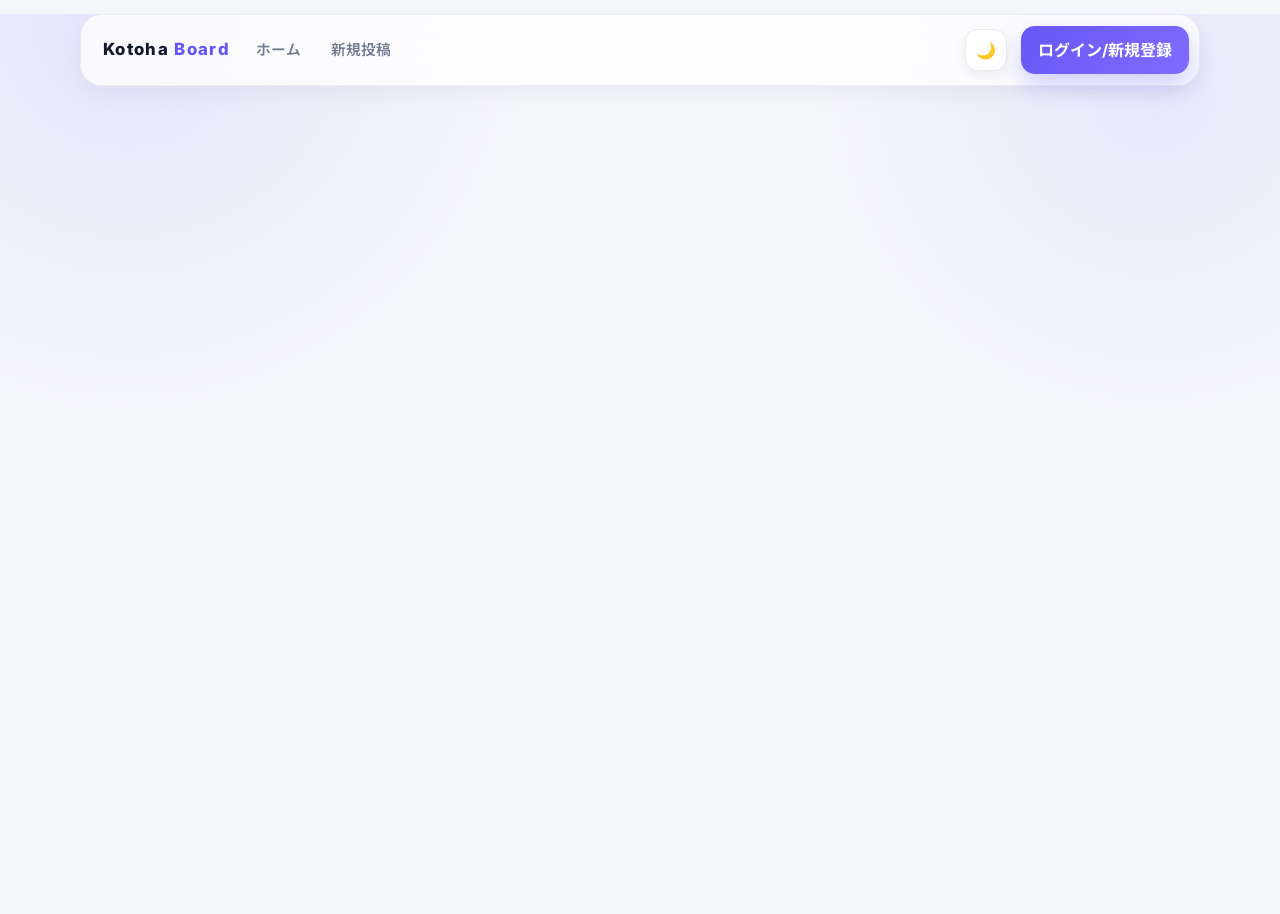
<file: index.html>
<!doctype html>
<html lang="ja">
<head>
  <meta charset="UTF-8" />
  <meta name="viewport" content="width=device-width, initial-scale=1.0" />
  <meta name="description" content="Kotoha Board - 気軽に話せるコミュニティ掲示板" />
  <meta http-equiv="Cache-Control" content="no-cache, no-store, must-revalidate" />
  <meta http-equiv="Pragma" content="no-cache" />
  <meta http-equiv="Expires" content="0" />
  <title>Kotoha Board</title>
  <link rel="stylesheet" href="css/style.css?v=20260821" />
  <link rel="stylesheet" href="css/auth.css?v=20260821" />
  <link rel="stylesheet" href="css/admin-badge.css?v=20260821" />
</head>
<body>
  <header class="site-header">
    <a class="brand" href="#/home">Kotoha <span>Board</span></a>
    <nav>
      <a href="#/home">ホーム</a>
      <a href="#/new">新規投稿</a>
      <a id="profile-link" class="hidden" href="#/profile">プロフィール</a>
      <a id="admin-link" class="admin-link hidden" href="#/admin">管理</a>
    </nav>
    <button id="theme-toggle" class="theme-toggle" type="button" aria-label="テーマを切り替える" title="テーマを切り替える">🌙</button>
    <div id="header-profile" class="header-profile hidden" aria-label="プロフィールアイコン"></div>
    <button id="login-button" class="button button-primary">ログイン/新規登録</button>
  </header>
  <main id="app" class="container"></main>
  <template id="home-template"><section class="hero"><p class="eyebrow">COMMUNITY</p><h1>気軽に話そう。</h1><p>ゲーム、プログラミング、雑談など、好きな話題でつながる掲示板。</p></section><section class="toolbar"><input id="search-input" placeholder="投稿を検索" /><select id="category-filter"><option value="all">すべてのカテゴリ</option><option value="雑談">雑談</option><option value="ゲーム">ゲーム</option><option value="プログラミング">プログラミング</option><option value="質問">質問</option></select></section><section><div class="section-heading"><h2>最新のスレッド</h2><button id="new-thread" class="button button-primary">＋ 投稿する</button></div><div id="thread-list" class="thread-list"></div></section></template>
  <template id="new-template"><section class="form-page"><p class="eyebrow">NEW THREAD</p><h1>新しい投稿</h1><div id="new-notice"></div><form id="thread-form"><label>タイトル<input name="title" maxlength="100" required placeholder="話題を入力" /></label><label>カテゴリ<select name="category"><option>雑談</option><option>ゲーム</option><option>プログラミング</option><option>質問</option></select></label><label>本文<textarea name="content" rows="10" maxlength="5000" required placeholder="内容を入力"></textarea></label><button class="button button-primary" type="submit">投稿する</button></form></section></template>
  <template id="thread-template"><article id="thread-detail"></article></template>
  <template id="profile-template"><section class="form-page profile-page"><p class="eyebrow">PROFILE</p><h1>プロフィール設定</h1><p>表示名を変更すると、過去の投稿・コメントも新しい名前で表示されます。</p><form id="profile-form"><label>表示名<input id="display-name" name="display_name" maxlength="32" minlength="1" required autocomplete="nickname" /></label><p id="profile-message"></p><button class="button button-primary" type="submit">表示名を保存</button></form></section></template>
  <template id="admin-template"><section class="admin-page"><div class="section-heading"><div><p class="eyebrow">ADMINISTRATION</p><h1>管理画面</h1></div></div><div id="admin-summary" class="admin-summary"></div><div id="admin-notice"></div><div class="admin-card"><h2>ユーザー管理</h2><div class="admin-table-wrap"><table class="admin-table"><thead><tr><th>ユーザー</th><th>権限</th><th>状態</th><th>最終ログイン</th><th>操作</th></tr></thead><tbody id="user-table-body"></tbody></table></div></div></section></template>
  <script src="js/config.js?v=20260821"></script><script src="js/theme.js?v=20260821"></script><script type="module" src="js/app.js?v=20260821"></script><script type="module" src="js/auth.js?v=20260821"></script><script type="module" src="js/admin-badge.js?v=20260821"></script><script type="module" src="js/admin-managed-link.js?v=20260821"></script><script src="js/auth-route-bridge.js?v=20260821"></script>
</body></html>
</file>
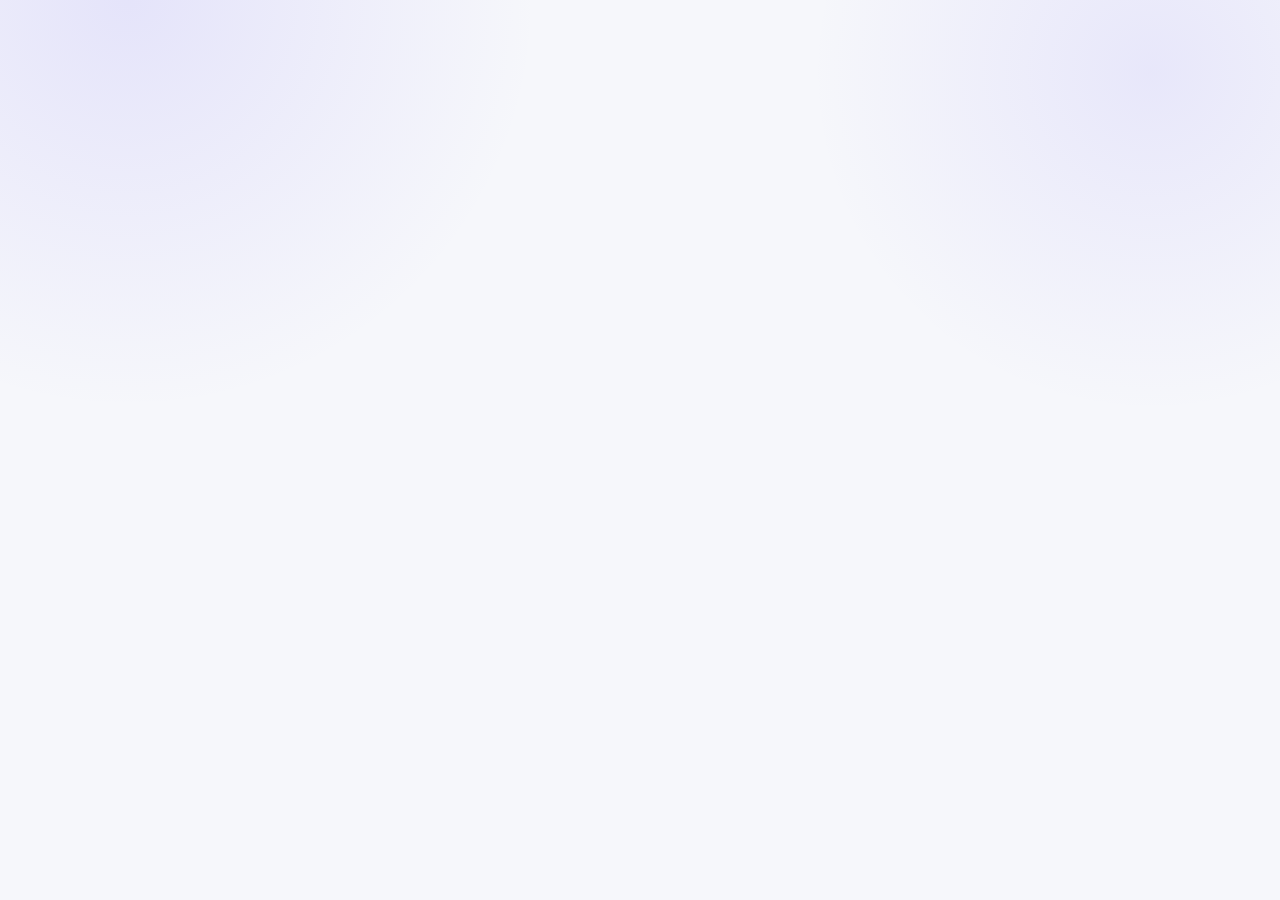
<file: admin-managed-accounts.html>
<!doctype html>
<html lang="ja">
<head>
  <meta charset="UTF-8" />
  <meta name="viewport" content="width=device-width, initial-scale=1.0" />
  <meta name="description" content="Kotoha Board 管理者発行アカウント管理" />
  <title>Kotoha Board | 特別アカウント発行</title>
  <link rel="stylesheet" href="css/style.css?v=20260821" />
  <link rel="stylesheet" href="css/auth.css?v=20260821" />
  <link rel="stylesheet" href="css/admin-accounts.css?v=20260821" />
</head>
<body>
  <main id="managed-admin-app" class="container"></main>
  <script src="js/config.js?v=20260821"></script>
  <script type="module" src="js/admin-managed-accounts.js?v=20260821"></script>
</body>
</html>
</file>
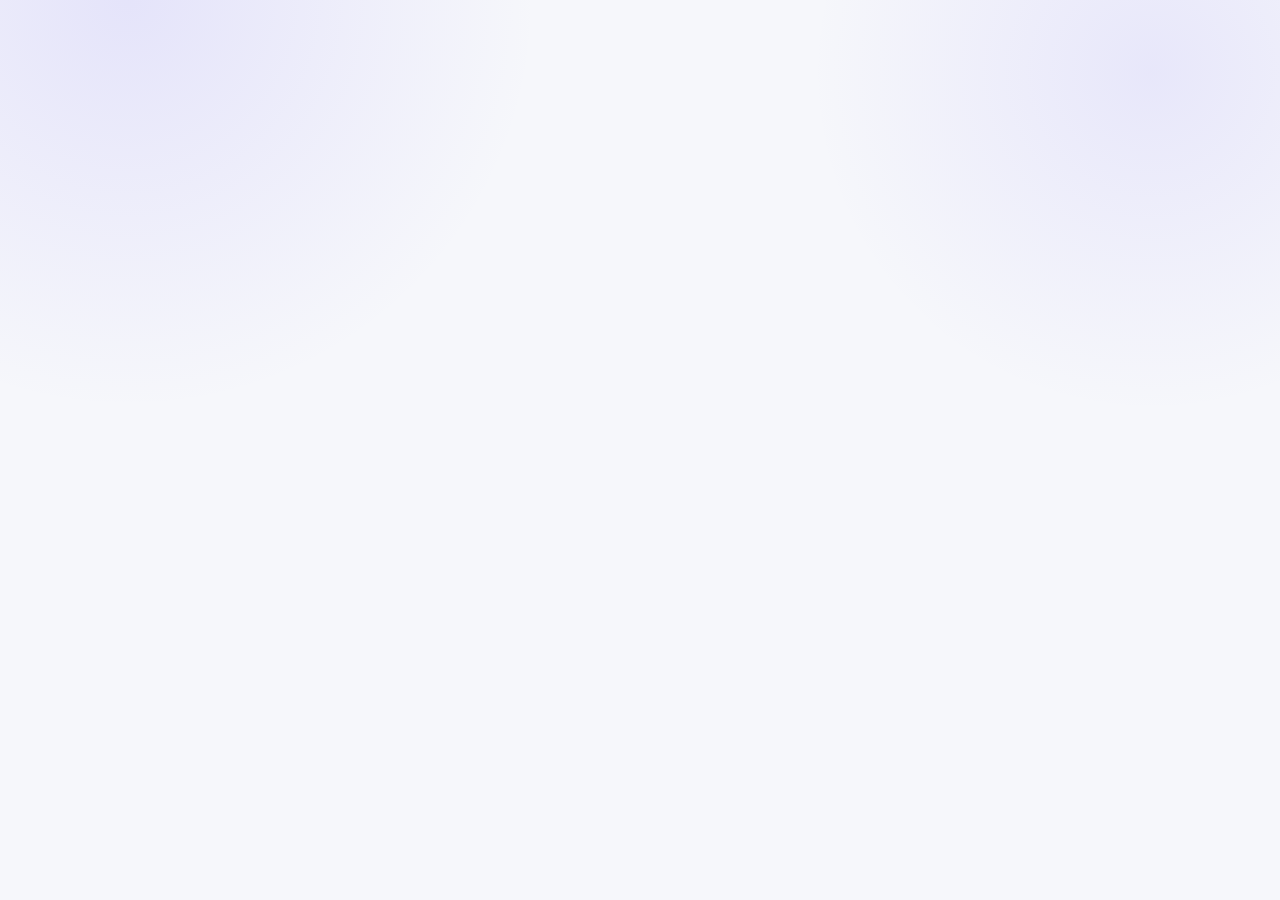
<file: managed-login.html>
<!doctype html>
<html lang="ja">
<head>
  <meta charset="UTF-8" />
  <meta name="viewport" content="width=device-width, initial-scale=1.0" />
  <meta name="description" content="Kotoha Board 管理者発行アカウント専用ログイン" />
  <title>Kotoha Board | 特別アカウントログイン</title>
  <link rel="stylesheet" href="css/style.css?v=20260821" />
  <link rel="stylesheet" href="css/auth.css?v=20260821" />
  <link rel="stylesheet" href="css/admin-accounts.css?v=20260821" />
</head>
<body>
  <main id="managed-login-app" class="container"></main>
  <script src="js/config.js?v=20260821"></script>
  <script type="module" src="js/managed-login.js?v=20260821"></script>
</body>
</html>
</file>
<file: css/style.css>
@import url('https://fonts.googleapis.com/css2?family=Inter:wght@400;500;600;700;800&family=Noto+Sans+JP:wght@400;500;600;700;800&display=swap');
:root{--bg:#f6f7fb;--surface:rgba(255,255,255,.9);--surface-strong:#fff;--text:#151a2a;--muted:#737b8f;--line:#e8eaf1;--primary:#6657f5;--primary-strong:#5142df;--primary-soft:#eeecff;--danger:#e5484d;--danger-soft:#fff0f1;--success:#15803d;--success-soft:#ecfdf3;--shadow-sm:0 8px 24px rgba(21,26,42,.05);--shadow-md:0 18px 50px rgba(21,26,42,.09);--header-bg:rgba(255,255,255,.78);--input-bg:#fff;--hover-bg:#f2f2f8;--table-hover:#fbfbfe;--placeholder:#a3a8b7;font-family:'Inter','Noto Sans JP',system-ui,-apple-system,BlinkMacSystemFont,'Segoe UI',sans-serif;color:var(--text);background:var(--bg);line-height:1.65}
:root[data-theme='dark']{--bg:#0d1017;--surface:rgba(24,28,39,.92);--surface-strong:#181c27;--text:#eef1f7;--muted:#9aa3b6;--line:#2a3040;--primary:#8378ff;--primary-strong:#aaa3ff;--primary-soft:#292653;--danger:#ff7b82;--danger-soft:#3a1f25;--success:#5dd493;--success-soft:#173024;--header-bg:rgba(20,24,33,.82);--input-bg:#171c26;--hover-bg:#242937;--table-hover:#1d222d;--placeholder:#788196;--shadow-sm:0 10px 28px rgba(0,0,0,.20);--shadow-md:0 20px 55px rgba(0,0,0,.30)}
*{box-sizing:border-box}html{scroll-behavior:smooth}body{margin:0;min-height:100vh;background:radial-gradient(circle at 10% 0%,color-mix(in srgb,var(--primary) 12%,transparent),transparent 28%),radial-gradient(circle at 90% 8%,color-mix(in srgb,var(--primary) 10%,transparent),transparent 24%),var(--bg);color:var(--text);transition:background .25s ease,color .25s ease}button,input,select,textarea{font:inherit}a{color:inherit}.hidden{display:none!important}
.site-header{position:sticky;top:14px;z-index:20;width:min(1120px,calc(100% - 28px));height:72px;margin:14px auto 0;padding:0 10px 0 22px;display:flex;align-items:center;gap:14px;background:var(--header-bg);backdrop-filter:blur(18px);-webkit-backdrop-filter:blur(18px);border:1px solid color-mix(in srgb,var(--line) 75%,transparent);box-shadow:var(--shadow-sm);border-radius:22px;transition:background .25s ease,border-color .25s ease,box-shadow .25s ease}.brand{font-weight:800;letter-spacing:.08em;color:var(--text);text-decoration:none;font-size:1.05rem;white-space:nowrap}.brand span{color:var(--primary)}nav{display:flex;align-items:center;gap:6px;flex:1}nav a{padding:9px 12px;border-radius:12px;color:var(--muted);text-decoration:none;font-size:.92rem;font-weight:600;transition:.2s ease}nav a:hover{background:var(--hover-bg);color:var(--text)}.theme-toggle{width:42px;height:42px;border:1px solid var(--line);border-radius:13px;background:var(--surface-strong);color:var(--text);display:inline-flex;align-items:center;justify-content:center;cursor:pointer;font-size:1rem;box-shadow:0 4px 12px color-mix(in srgb,var(--text) 7%,transparent);transition:transform .18s ease,background .25s ease,border-color .25s ease}.theme-toggle:hover{transform:translateY(-1px);background:var(--hover-bg)}.theme-toggle:active{transform:translateY(0)}.header-profile{display:flex;align-items:center}.avatar{display:inline-flex;align-items:center;justify-content:center;flex:0 0 auto;border-radius:50%;overflow:hidden;background:var(--primary-soft);color:var(--primary-strong);font-weight:800;object-fit:cover;border:2px solid var(--surface-strong);box-shadow:0 4px 12px rgba(21,26,42,.10)}.avatar-sm{width:38px;height:38px;font-size:.85rem}.avatar-md{width:46px;height:46px;font-size:.95rem}.container{width:min(1040px,calc(100% - 32px));margin:0 auto;padding:64px 0 88px}.hero{padding:54px 8px 46px;max-width:820px}.hero .eyebrow{display:inline-flex;align-items:center;padding:7px 11px;border-radius:999px;background:var(--primary-soft);color:var(--primary-strong)}.hero h1,.form-page h1,.auth-page h1,.admin-page h1{margin:14px 0 14px;font-size:clamp(2.4rem,5vw,4.6rem);line-height:1.04;letter-spacing:-.045em}.hero p,.auth-page>p{color:var(--muted);max-width:680px;font-size:1.03rem}.eyebrow{font-size:.72rem;font-weight:800;letter-spacing:.14em;color:var(--primary-strong)}.toolbar{display:grid;grid-template-columns:minmax(0,1fr) 220px;gap:12px;padding:14px;margin-bottom:30px;background:var(--surface);border:1px solid var(--line);border-radius:18px;box-shadow:var(--shadow-sm)}input,select,textarea{width:100%;border:1px solid var(--line);border-radius:14px;background:var(--input-bg);color:var(--text);padding:12px 14px;outline:none;transition:border-color .2s ease,box-shadow .2s ease,background .25s ease,color .25s ease}input::placeholder,textarea::placeholder{color:var(--placeholder)}input:focus,select:focus,textarea:focus{border-color:color-mix(in srgb,var(--primary) 60%,var(--line));box-shadow:0 0 0 4px color-mix(in srgb,var(--primary) 12%,transparent)}textarea{resize:vertical;min-height:180px}.section-heading{display:flex;gap:16px;align-items:flex-end;justify-content:space-between;margin-bottom:16px}.section-heading h2{margin:0;font-size:1.15rem;letter-spacing:-.02em}.button{border:0;border-radius:14px;padding:11px 17px;font-weight:700;cursor:pointer;transition:transform .18s ease,box-shadow .18s ease,background .18s ease,opacity .18s ease}.button:hover{transform:translateY(-1px)}.button:active{transform:translateY(0)}.button-primary{background:linear-gradient(135deg,var(--primary),#806cff);color:#fff;box-shadow:0 10px 24px color-mix(in srgb,var(--primary) 28%,transparent)}.button-primary:hover{box-shadow:0 14px 28px color-mix(in srgb,var(--primary) 34%,transparent)}.button-secondary{background:var(--surface-strong);color:var(--text);border:1px solid var(--line);box-shadow:0 6px 16px color-mix(in srgb,var(--text) 6%,transparent)}.button-secondary:hover{background:var(--hover-bg)}.button-danger{background:var(--danger-soft);color:var(--danger)}.button-small{padding:8px 11px;border-radius:10px;font-size:.84rem}.button:disabled,select:disabled{opacity:.55;cursor:not-allowed;transform:none}.thread-list{display:grid;gap:14px}.thread{display:block;padding:22px;background:var(--surface);border:1px solid var(--line);border-radius:18px;text-decoration:none;color:inherit;box-shadow:var(--shadow-sm);transition:transform .2s ease,border-color .2s ease,box-shadow .2s ease,background .25s ease}.thread:hover{transform:translateY(-2px);border-color:color-mix(in srgb,var(--primary) 28%,var(--line));box-shadow:var(--shadow-md)}.thread-author,.detail-author,.comment-author,.admin-user{display:flex;align-items:center;gap:10px}.thread-author{margin-bottom:13px;font-size:.9rem;font-weight:700}.thread h3{margin:10px 0 8px;font-size:1.12rem;letter-spacing:-.02em}.meta{font-size:.83rem;color:var(--muted);display:flex;gap:12px;flex-wrap:wrap}.badge{display:inline-flex;align-items:center;background:var(--primary-soft);color:var(--primary-strong);padding:5px 9px;border-radius:999px;font-size:.74rem;font-weight:800}.empty{background:var(--surface);padding:36px;border:1px dashed var(--line);border-radius:18px;color:var(--muted);text-align:center}.form-page,.auth-page{max-width:700px;padding:28px 0}.form-page form,.auth-page{background:var(--surface);border:1px solid var(--line);border-radius:24px;padding:28px;box-shadow:var(--shadow-md)}.form-page>p,.auth-page>p{margin-left:2px}form{display:grid;gap:18px}label{display:grid;gap:8px;font-weight:700}.auth-page{margin:28px auto}.auth-actions{display:grid;gap:10px;margin-top:20px}.auth-login-button,.auth-home-button{width:100%;justify-content:center;display:inline-flex;align-items:center;gap:8px;text-decoration:none}.back-link{display:inline-block;margin-top:16px;color:var(--primary-strong);font-weight:700;text-decoration:none}.detail-card,.comment,.admin-card{background:var(--surface);border:1px solid var(--line);box-shadow:var(--shadow-sm)}.detail-card{border-radius:22px;padding:30px}.detail-card h1{margin:14px 0;font-size:clamp(2rem,4vw,3.1rem);letter-spacing:-.04em}.detail-author{margin-bottom:18px}.detail-author>div:last-child,.comment-author>div:last-child,.admin-user>div:last-child{display:grid;gap:0}.content{white-space:pre-wrap;color:var(--text)}.comments{margin-top:30px;display:grid;gap:12px}.comments>h2{margin:0 0 4px;font-size:1.2rem}.comment{border-radius:18px;padding:18px}.comment-head{display:flex;justify-content:space-between;gap:12px;align-items:flex-start}.comment-form{margin-top:10px;background:var(--surface);border:1px solid var(--line);border-radius:18px;padding:18px}.admin-inline{display:flex;justify-content:flex-end;margin-top:20px}.notice,.success{padding:14px 16px;border-radius:14px;margin-bottom:16px;font-weight:600}.notice{background:#fff7ed;color:#9a3412;border:1px solid #fed7aa}.success{background:var(--success-soft);color:var(--success);border:1px solid color-mix(in srgb,var(--success) 35%,transparent)}.disabled-form{opacity:.62;pointer-events:none}.admin-page{padding-bottom:40px}.admin-summary{display:grid;grid-template-columns:repeat(3,minmax(0,1fr));gap:14px;margin:24px 0}.admin-stat{background:var(--surface);border:1px solid var(--line);border-radius:18px;padding:20px;box-shadow:var(--shadow-sm)}.admin-stat strong{display:block;font-size:1.8rem;letter-spacing:-.03em}.admin-stat span{color:var(--muted);font-size:.88rem}.admin-card{border-radius:22px;padding:20px}.admin-table-wrap{overflow:auto}.admin-table{width:100%;border-collapse:separate;border-spacing:0;min-width:780px}.admin-table th,.admin-table td{padding:14px;border-bottom:1px solid var(--line);text-align:left;vertical-align:middle}.admin-table th{font-size:.78rem;color:var(--muted);font-weight:800;text-transform:uppercase;letter-spacing:.06em}.admin-table tr:last-child td{border-bottom:0}.admin-table tbody tr:hover td{background:var(--table-hover)}.admin-table td select{min-width:138px}.muted{color:var(--muted)}
@media(max-width:760px){.site-header{width:calc(100% - 20px);top:10px;margin-top:10px;height:64px;padding:0 8px 0 16px;border-radius:18px;gap:8px}.site-header nav{display:none}.theme-toggle{width:38px;height:38px;border-radius:11px}.header-profile{margin-left:auto}.container{width:calc(100% - 24px);padding:42px 0 64px}.hero{padding:28px 4px 30px}.hero h1,.form-page h1,.auth-page h1,.admin-page h1{font-size:clamp(2rem,12vw,3.3rem)}.toolbar{grid-template-columns:1fr;padding:10px}.section-heading{align-items:stretch;flex-direction:column}.section-heading .button{width:100%}.form-page form,.auth-page{padding:20px;border-radius:20px}.detail-card{padding:22px;border-radius:20px}.admin-summary{grid-template-columns:1fr}.admin-card{padding:14px}}
@media(prefers-reduced-motion:reduce){*,*::before,*::after{scroll-behavior:auto!important;transition:none!important}}
</file>
<file: css/auth.css>
.auth-shell{max-width:520px;margin:34px auto 0}.auth-card{position:relative;overflow:hidden;background:var(--surface);border:1px solid var(--line);border-radius:28px;padding:32px;box-shadow:var(--shadow-md)}.auth-card::before{content:"";position:absolute;inset:0 0 auto;height:4px;background:linear-gradient(90deg,var(--primary),#8d7dff)}.auth-header{text-align:center}.auth-mark{width:54px;height:54px;margin:0 auto 18px;display:grid;place-items:center;border-radius:17px;background:var(--primary-soft);color:var(--primary-strong);font-weight:900;letter-spacing:.04em}.auth-header h1{margin:0 0 10px;font-size:clamp(2rem,6vw,2.65rem);letter-spacing:-.045em;line-height:1.05}.auth-header p{margin:0;color:var(--muted)}.auth-providers{display:grid;grid-template-columns:1fr 1fr;gap:10px;margin:24px 0}.auth-provider-button{display:flex;align-items:center;justify-content:center;gap:10px;width:100%;min-height:48px}.auth-provider-button .provider-icon{width:20px;height:20px;display:grid;place-items:center;font-weight:900}.auth-provider-button.github{background:#16181d;color:#fff;border-color:#16181d}.auth-provider-button.github:hover{background:#252831}.auth-provider-button.google{background:var(--surface-strong)}.auth-divider{display:flex;align-items:center;gap:12px;margin:22px 0;color:var(--muted);font-size:.82rem}.auth-divider::before,.auth-divider::after{content:"";height:1px;flex:1;background:var(--line)}.auth-tabs{display:grid;grid-template-columns:1fr 1fr;gap:4px;padding:4px;background:var(--hover-bg);border-radius:14px;margin-bottom:20px}.auth-tab{border:0;background:transparent;color:var(--muted);padding:10px 12px;border-radius:10px;font-weight:800;cursor:pointer}.auth-tab.active{background:var(--surface-strong);color:var(--text);box-shadow:0 4px 12px color-mix(in srgb,var(--text) 7%,transparent)}.auth-form{display:grid;gap:14px}.auth-form .field{display:grid;gap:8px}.auth-form .field-label{font-size:.9rem;font-weight:800}.auth-form .button{width:100%;min-height:48px}.auth-extra{display:flex;justify-content:flex-end;margin-top:-4px}.auth-link{border:0;background:none;padding:0;color:var(--primary-strong);font-weight:700;cursor:pointer}.auth-help{margin:16px 0 0;color:var(--muted);font-size:.82rem;line-height:1.7}.auth-message{margin-top:16px}.auth-message:empty{display:none}.auth-status{padding:14px 16px;border-radius:14px;border:1px solid var(--line);background:var(--hover-bg);color:var(--text)}.auth-status.success{background:var(--success-soft);color:var(--success);border-color:color-mix(in srgb,var(--success) 35%,transparent)}.auth-status.notice{background:var(--primary-soft);color:var(--primary-strong);border-color:color-mix(in srgb,var(--primary) 30%,transparent)}.auth-status.error{background:var(--danger-soft);color:var(--danger);border-color:color-mix(in srgb,var(--danger) 35%,transparent)}.auth-actions{display:grid;gap:10px;margin-top:20px}.auth-back{width:100%;justify-content:center;display:inline-flex;text-decoration:none}.auth-email-preview{padding:12px 14px;border-radius:12px;background:var(--hover-bg);border:1px solid var(--line);font-weight:700;word-break:break-word}.auth-small{font-size:.78rem;color:var(--muted)}.auth-password-meter{font-size:.78rem;color:var(--muted);margin-top:-4px}.auth-password-meter.good{color:var(--success)}.auth-password-meter.weak{color:var(--danger)}.auth-spinner{width:18px;height:18px;border:2px solid currentColor;border-right-color:transparent;border-radius:50%;display:inline-block;animation:auth-spin .7s linear infinite}@keyframes auth-spin{to{transform:rotate(360deg)}}@media(max-width:620px){.auth-shell{margin-top:16px}.auth-card{padding:22px;border-radius:22px}.auth-providers{grid-template-columns:1fr}.auth-header h1{font-size:2rem}}
</file>
<file: css/admin-badge.css>
.admin-owner-badge{display:inline-flex;align-items:center;margin-left:8px;padding:3px 8px;border-radius:999px;background:linear-gradient(135deg,#f7c948,#d99a1b);color:#3b2800;font-size:.64rem;font-weight:900;letter-spacing:.08em;line-height:1.2;vertical-align:middle;box-shadow:0 3px 10px rgba(217,154,27,.22);white-space:nowrap}.thread-badges{display:flex;align-items:center;gap:6px;flex-wrap:wrap}.thread-badges .admin-owner-badge{margin-left:0}.admin-user strong+.admin-owner-badge{margin-left:6px}.comment-author strong+.admin-owner-badge{margin-left:6px}
</file>
<file: css/admin-accounts.css>
.managed-login-page{max-width:700px;margin:0 auto;padding:40px 0}.managed-login-card{background:var(--surface);border:1px solid var(--line);border-radius:24px;padding:32px;box-shadow:var(--shadow-md)}.managed-login-card h1{margin:8px 0 12px;font-size:clamp(2rem,5vw,3.2rem);letter-spacing:-.04em}.managed-login-lead{color:var(--muted);margin:0 0 24px}.managed-login-card .button{width:100%;text-align:center;text-decoration:none;display:inline-flex;justify-content:center;align-items:center;margin-top:10px}.managed-create-card{margin-bottom:18px}.managed-create-form{display:grid;grid-template-columns:1fr 1fr;gap:14px}.managed-create-form label:first-child{grid-column:1/-1}.managed-create-form>button{grid-column:1/-1}.managed-account-list{display:grid;gap:10px}.managed-account-row{display:flex;align-items:center;justify-content:space-between;gap:16px;padding:16px;border:1px solid var(--line);border-radius:16px;background:var(--surface-strong)}.managed-account-row strong{display:block}.managed-account-meta{display:flex;align-items:center;gap:14px}.managed-account-link{font-weight:700}.managed-login-link{display:block;margin-top:14px;text-align:center;color:var(--primary-strong);font-weight:700;text-decoration:none}@media(max-width:700px){.managed-login-card{padding:22px}.managed-create-form{grid-template-columns:1fr}.managed-create-form label:first-child,.managed-create-form>button{grid-column:auto}.managed-account-row{align-items:flex-start;flex-direction:column}.managed-account-meta{width:100%;justify-content:space-between}}
</file>
